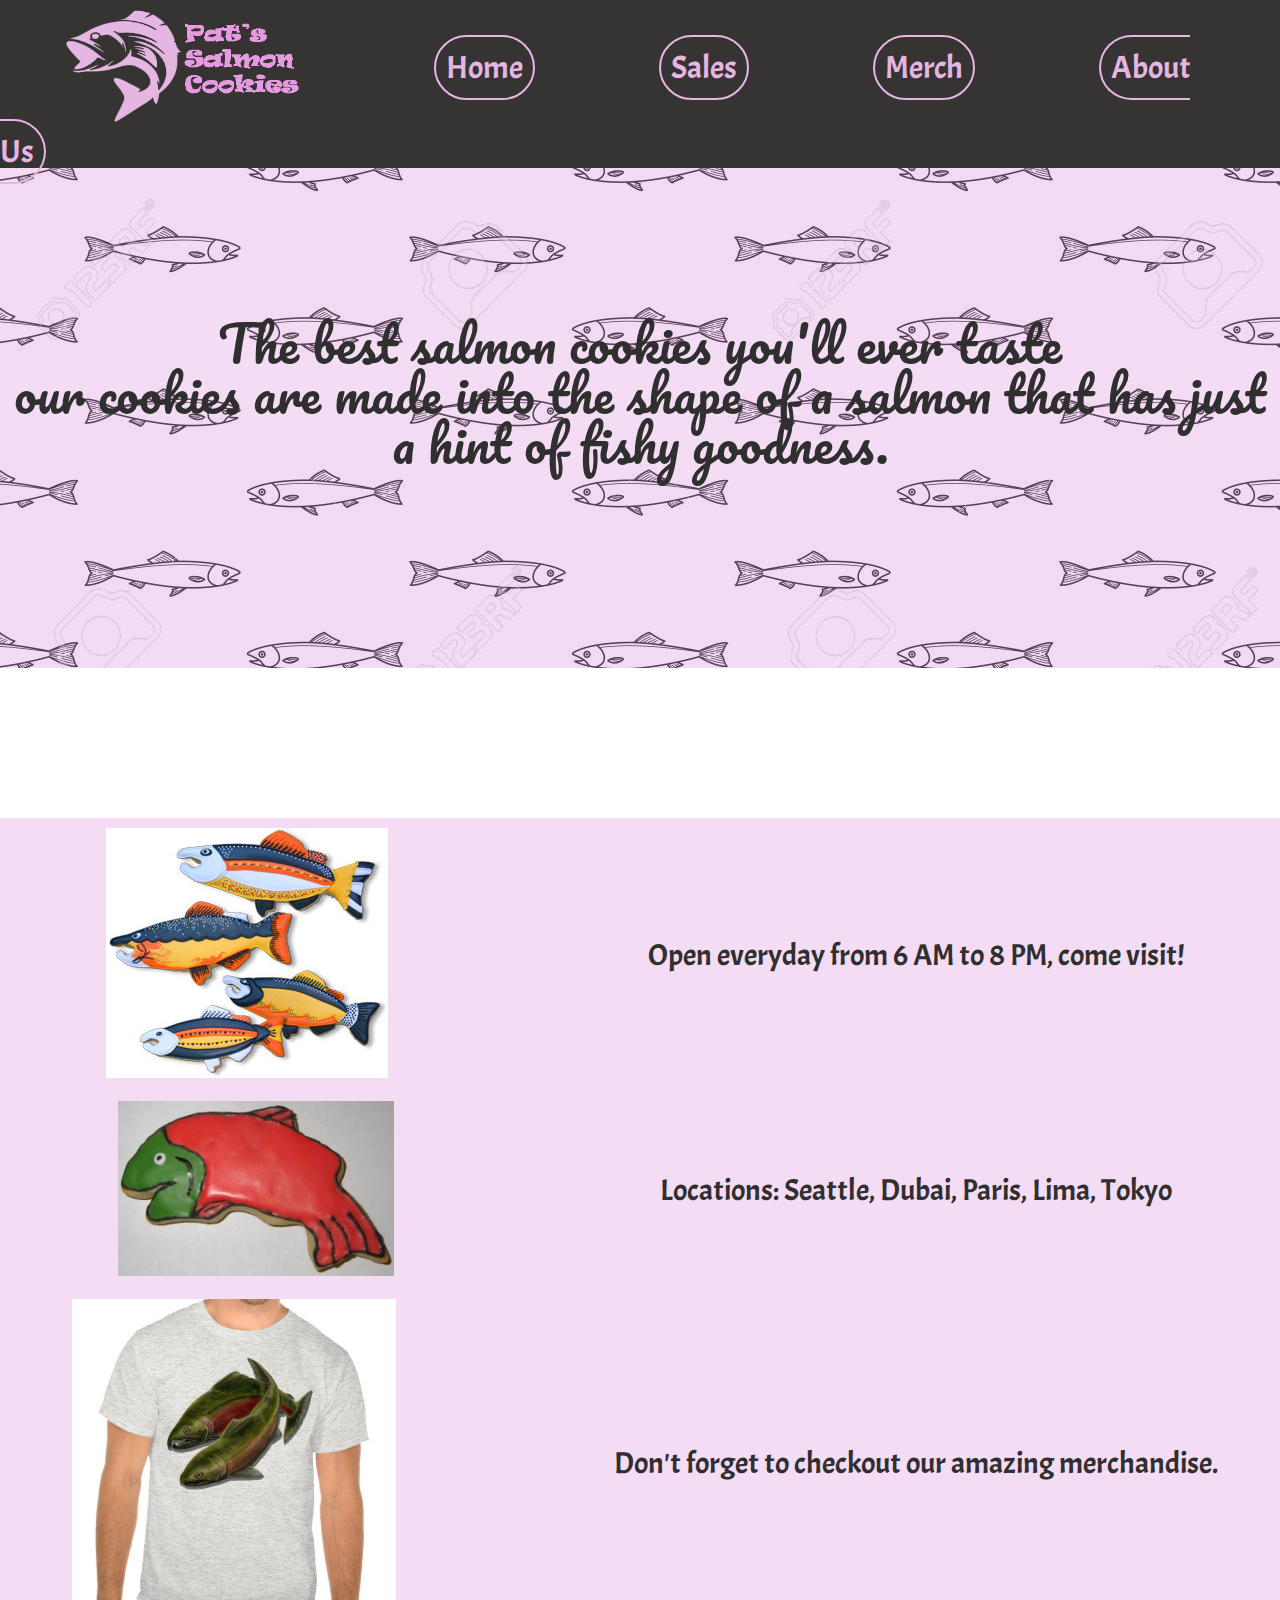
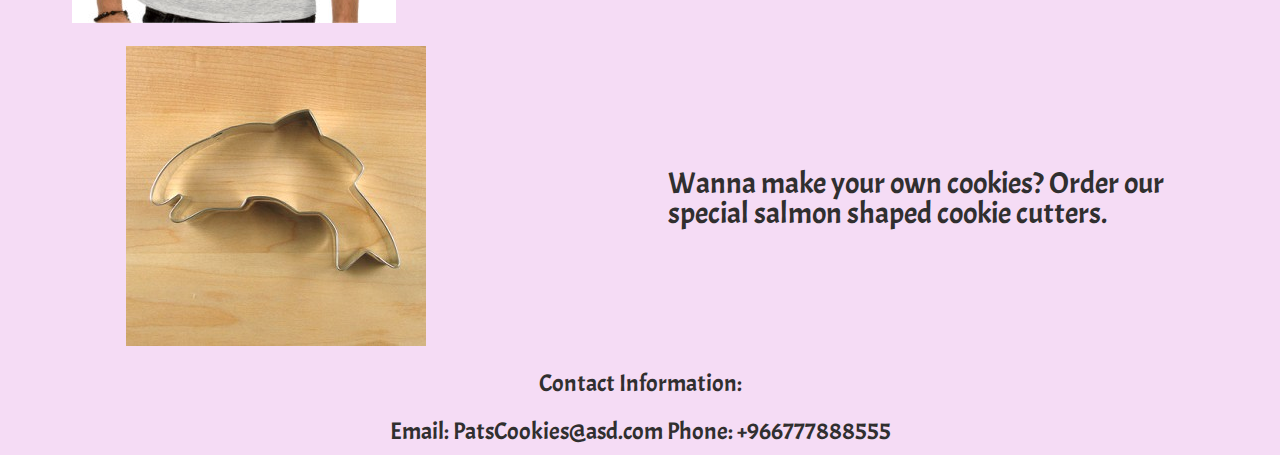
<file: index.html>
<!DOCTYPE html>
<html>

<head>
    <link rel="preconnect" href="https://fonts.gstatic.com">
    <link href="https://fonts.googleapis.com/css2?family=Acme&family=Fredoka+One&family=Pacifico&display=swap" rel="stylesheet">
    <link rel="stylesheet" href="./css/reset.css" />
    <link rel="stylesheet" href="./css/html.css" />
    <title>Pat's Salmon Cookies</title>

</head>

<body>

    <header>
        <nav>

            <ul>
                <li><img id='ugly' src="./images/newlogo.png" alt="Salmon logo" /></li>
                <li><a href="#">Home</a></li>
                <li><a href="./sales.html">Sales</a></li>
                <li><a href="#">Merch</a></li>
                <li><a href="#">About Us</a></li>
            </ul>
        </nav>
    </header>
    <main>
        <section id="hero">
           <section id="over"> <p>The best salmon cookies you'll ever taste<br> our cookies are made into the shape of a salmon that has just a hint of fishy goodness.
         </p></section>
           

        </section>
         <section id="asd" class='container'>
             <section class='image'>
                 <img src="./images/fish.jpg"/>

             </section>
             <section class='text'>
                 Open everyday from 6 AM to 8 PM, come visit!

             </section>
         </section>

         <section class='container'>
            <section class='image'>
                <img src="./images/frosted-cookie.jpg"/>

            </section>
            <section class='text'>
                Locations: Seattle, Dubai, Paris, Lima, Tokyo

            </section>
        </section>
        <section class='container'>
            <section class='image'>
                <img src="./images/shirt.jpg"/>

            </section>
            <section class='text'>
               Don't forget to checkout our amazing merchandise.

            </section>
        </section>
        <section class='container'>
            <section class='image'>
                <img src="./images/cutter.jpeg"/>

            </section>
            <section class='text'>
               Wanna make your own cookies? Order our<br> special salmon shaped cookie cutters.

            </section>
        </section>

    </main>
    <footer>
        <p>Contact Information:<br>
        Email: PatsCookies@asd.com
        Phone: +966777888555</p>

    </footer>
</body>

</html>
</file>
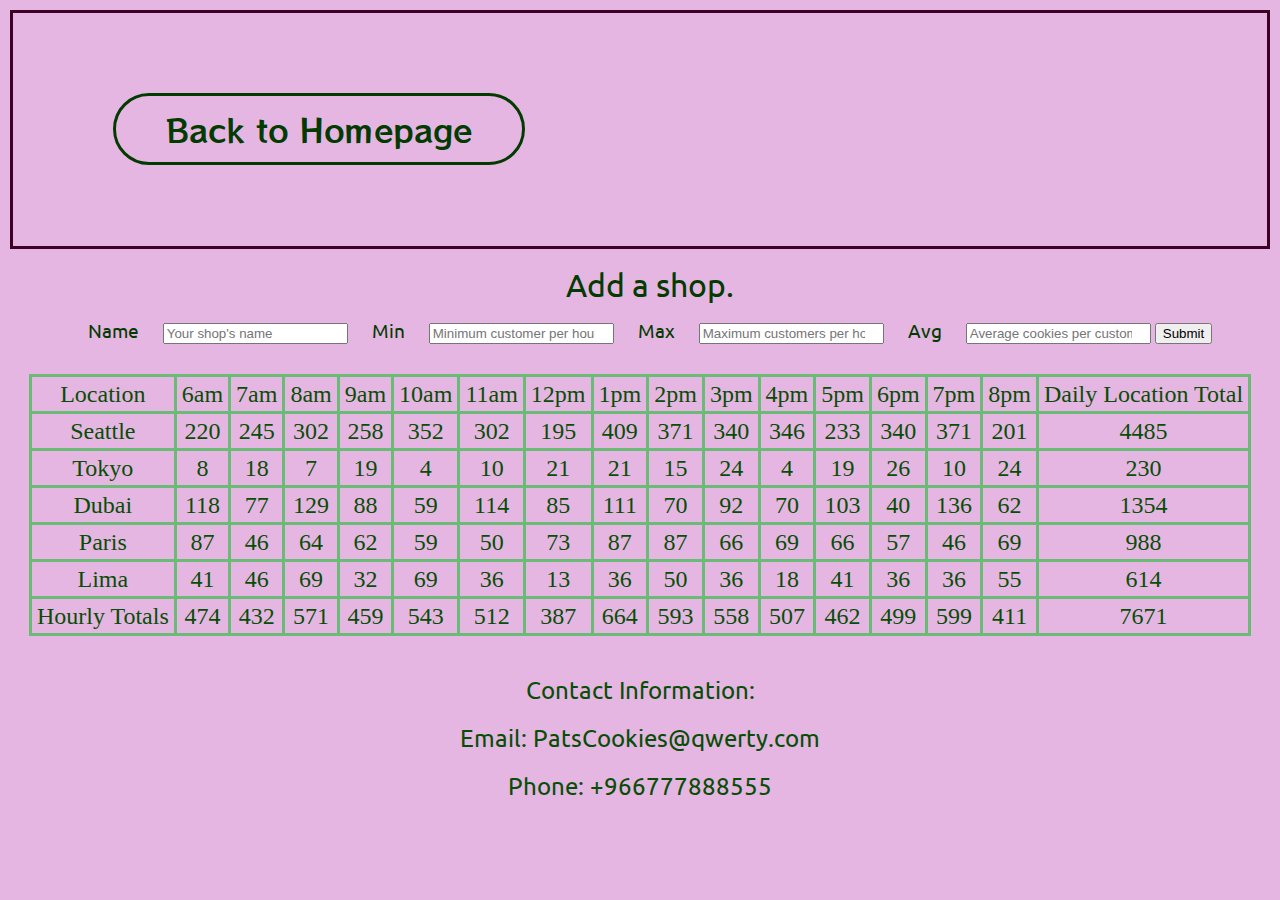
<file: sales.html>
<!DOCTYPE html>
<html>

<head>
    
    <link rel="preconnect" href="https://fonts.gstatic.com">
<link href="https://fonts.googleapis.com/css2?family=RocknRoll+One&family=Shippori+Mincho:wght@500&family=Ubuntu&display=swap" rel="stylesheet">
    <link rel="stylesheet" href="./css/reset.css" />
    <link rel="stylesheet" href="./css/style.css" />
</head>

<body>
    <main>
        <header><a href="./index.html">Back to Homepage</a></header>
        <section>
            <form id="shops-form">
                <fieldset>
                    <legend>Add a shop.</legend>

                    <label for="name">Name</label>
                    <input type="text" id='name' placeholder="Your shop's name" required />

                    <label for="min">Min</label>
                    <input type="number" id='min' placeholder="Minimum customer per hour" required/>

                    <label for="max">Max</label>
                    <input type="number" id='max' placeholder="Maximum customers per hour" required/>

                    <label for="avg">Avg</label>
                    <input type="number" id='avg' placeholder="Average cookies per customer" required/>
                    <input type="submit"/>
                </fieldset>
            </form>
        </section>
        <section id="stores"> 

        </section>
    </main>
    <footer>
        <footer>
            <p>Contact Information:<br>
            Email: PatsCookies@qwerty.com<br>
            Phone: +966777888555</p>
    
        </footer>
    </footer>
    <script src="./js/app.js"></script>
</body>

</html>
</file>
<file: css/html.css>
* {
  box-sizing: border-box;
}
#ugly {
  width: 250px;
  height: 130px;
}
header nav {
  background-color: rgb(54, 51, 51);
  width: 100%;
  vertical-align: middle;
}
header nav ul {
  vertical-align: middle;
}
header nav ul li {
  display: inline;
  color: #e6b6e3;
  padding: 60px;
  vertical-align: middle;
  font-size: xx-large;
  font-family: "Acme", sans-serif;
}
a {
  text-decoration: none;
  color: #e6b6e3;
  border: 2px #e6b6e3 solid;
  padding: 10px;
  border-radius: 50px;
}
body {
  /* background-color: #e6b6e3; */
  /* background-image: url(../images/bg2.jpg); */
}
.container {
  /* margin: 15px; */
  display: flex;
  align-items: center;
  justify-content: center;
  background-color: rgb(221, 140, 221, 0.3);
}

img {
  max-width: 100%;
}

.image {
  flex-basis: 40%;
  margin: 10px;
}

.text {
  font-size: 30px;
  padding-left: 20px;
  color: #363333;
  font-family: "Acme", sans-serif;
  color: rgb(48, 47, 47);
}
#hero {
  height: 500px;
  background-image: url(../images/bg3.jpg);
  vertical-align: middle;
}
#hero p {
  font-size: 50px;
  text-align: center;
  color: rgb(48, 47, 47);
  padding-top: 150px;
  font-family: "Pacifico", cursive;
  margin-bottom: 30px;
}
#over {
  background-color: rgb(221, 140, 221, 0.3);
  height: 100%;
}
footer {
  text-align: center;
  margin: px;
  /* padding: 10px; */
  color: rgb(48, 47, 47);
  font-size: x-large;
  background-color: rgb(221, 140, 221, 0.3);
}
footer p {
  line-height: 2em;
  font-family: "Acme", sans-serif;
}
#asd {
  margin-top: 150px;
}
</file>
<file: css/style.css>
body {
    background-color:#e6b6e3;
    /* b */
}
table {
    border: 3px solid #6abb75;
    padding: 5px;
    margin: auto;
    
    text-align: center;
    font-size: x-large;
    
    /* border-collapse: separate; */
}
tr {
    border: 3px solid #6abb75;
    padding: 5px;
    color: #064e04;
}
th {
    border: 3px solid #6abb75;
    padding: 5px;
}
td {
    border: 3px solid #6abb75;
    padding: 5px;
}
header{
    margin: 10px;
    text-align: left;
    background-image: url('https://i.ibb.co/b6CdLqH/kqyIDSz.jpg');
    padding: 100px;
    background-repeat: no-repeat;
    background-size: cover;
    border:3px rgb(61, 1, 38) solid;
}
a{
    text-decoration: none;
    font-size: xx-large;
    color: #023b00;
    background-color: #e6b6e3;
    padding: 10px 50px 10px 50px;
    border-radius: 70px;
    border: 3px #023b00 solid ;
    font-family: 'RocknRoll One', sans-serif;
}
form{
    text-align: center;
    margin-bottom: 30px;
}
label{
    color: #023b00;
    font-size: larger;
    margin: 10px;
    padding: 10px;
    font-family: 'Ubuntu', sans-serif;
}
legend{
    color: #023b00;
    font-size: xx-large;
    margin: 10px;
    padding: 10px;
    font-family: 'Ubuntu', sans-serif;
}
footer{
    text-align: center;
    margin: 30px;
    /* padding: 10px; */
    color:#064e04;
    font-size: x-large;
}
footer p{
    line-height: 2em;
    font-family: 'Ubuntu', sans-serif;
}
td:hover{

    background-color: rgb(189, 119, 174);
}
th:hover{
    background-color: rgb(189, 119, 174);

}
</file>
